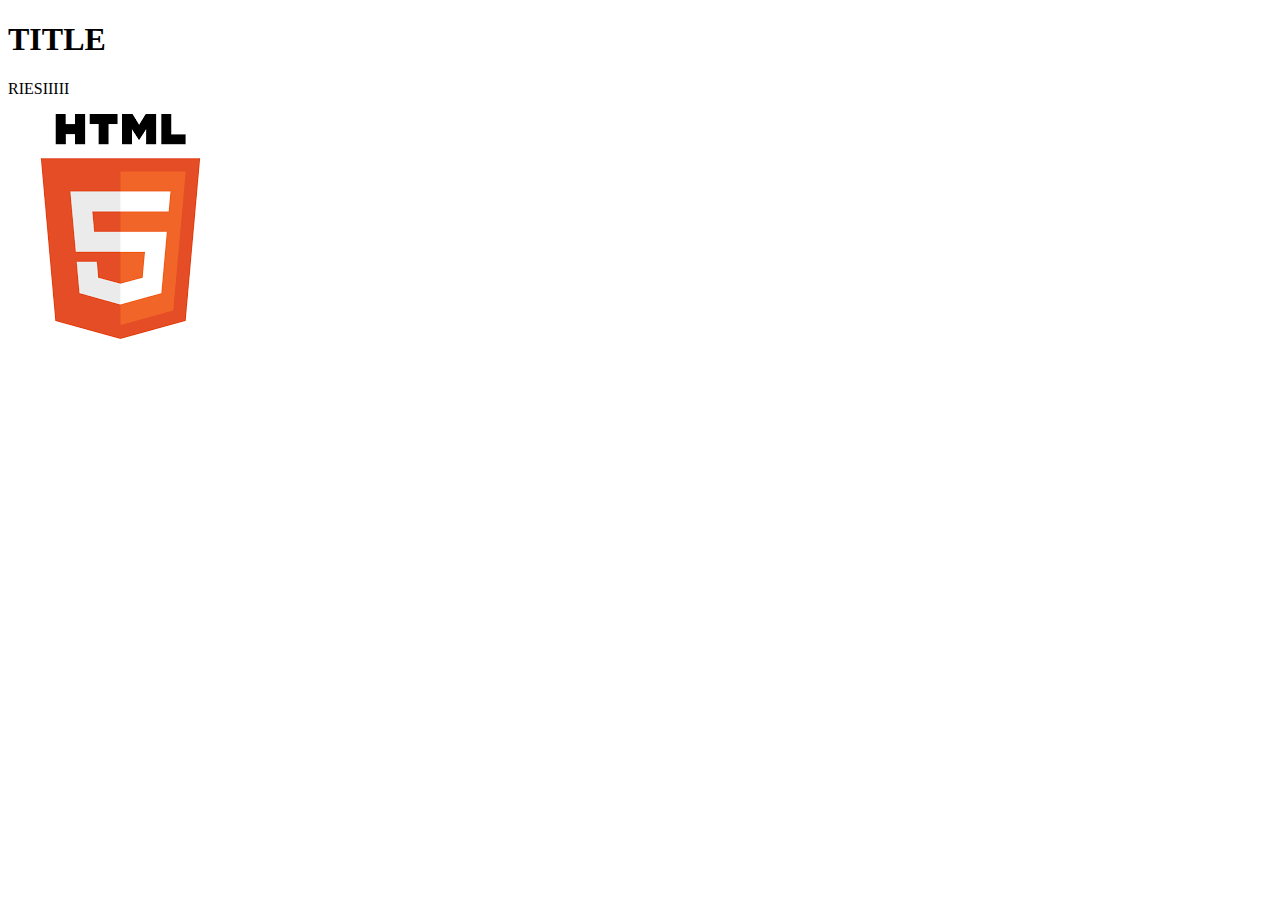
<file: HTML_CSS_BASIC/aula1/index.html>
<!DOCTYPE html>
<html lang="en">
<head>
    <meta charset="UTF-8">
    <meta name="viewport" content="width=device-width, initial-scale=1.0">
    <title>RS?</title>
</head>
<body>
    <H1>TITLE</H1>
    <p>RIESIIIII</p>
    <img src="html.png" alt="html">
</body>
</html>
</file>
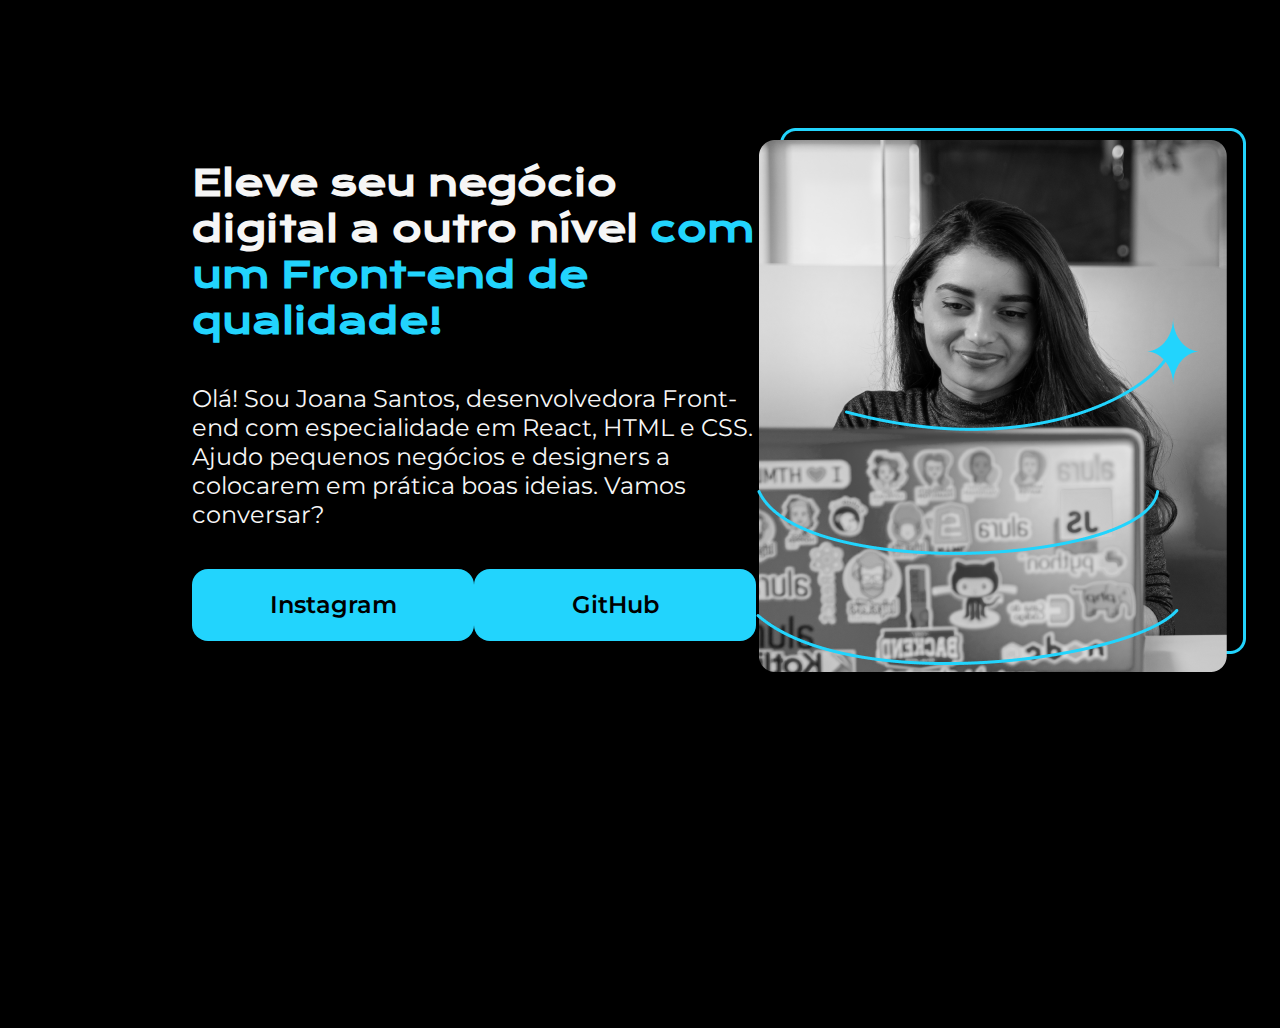
<file: HTML_CSS_BASIC/miniProjeto1/index.html>
<!DOCTYPE html>
<html lang="pt-br">
    <head>
        <meta charset="UTF-8">
        <meta name="viewport" content="width=device-width, initial-scale=1.0">
        <link rel="stylesheet" href="style.css">
        <title>Document</title>
    </head>
    <body>
        <header></header>

        <main class="main">
            <section class="main__text">
                <h1 class="main__text__title">Eleve seu negócio digital a outro nível <strong class="destaque-title"> com um Front-end de qualidade!</strong></h1>
                <p class="main__text__paragraph">
                    Olá! Sou Joana Santos, desenvolvedora Front-end com especialidade em React, HTML e CSS.
                    Ajudo pequenos negócios e designers a colocarem em prática boas ideias. Vamos conversar?
                </p>
                <div class="main__link">
                    <a href="https://www.instagram.com" class="main__link__botton">Instagram</a>
                    <a href="https://github.com" class="main__link__botton">GitHub</a>
                </div>
            </section>

            <img src="Imagem.png" alt="imagem">
        </main>
        
        <footer></footer>
    </body>
</html>
</file>
<file: HTML_CSS_BASIC/miniProjeto1/style.css>
@import url('https://fonts.googleapis.com/css2?family=Krona+One&display=swap');
@import url('https://fonts.googleapis.com/css2?family=Krona+One&family=Montserrat:wght@100;400;600&display=swap');

* {
    margin: 0;
    padding: 0;
}

body {
    height: 100vh;
    box-sizing: border-box;
    background-color: #000000;
    color: #F6F6F6;
    font-family: MontSerrant;
}

.destaque-title {
    color: #22D4FD;
    
}

.main {
    margin: 10% 15%;
    display: flex;
    align-items: center;
    justify-content: space-between;
}

.main__text {
    width: 615px;
    display: flex;
    flex-direction: column;
    gap: 40px;
}

.main__text__title {
    font-size: 36px;
    font-family: 'Krona One', sans-serif;
}

.main__text__paragraph {
    font-size: 24px;
    font-family: 'Montserrat', sans-serif;
}

.main__link {
    display: flex;
    justify-content: space-between;
}

.main__link__botton {
    background-color: #22D4FD;
    color: #000000;
    font-family: 'Montserrat', sans-serif;
    text-decoration: none;
    text-align: center;
    border-radius: 16px;
    font-weight: 600;
    font-size: 24px;
    width: 280px;
    padding: 21.5px 1px;
}
</file>
